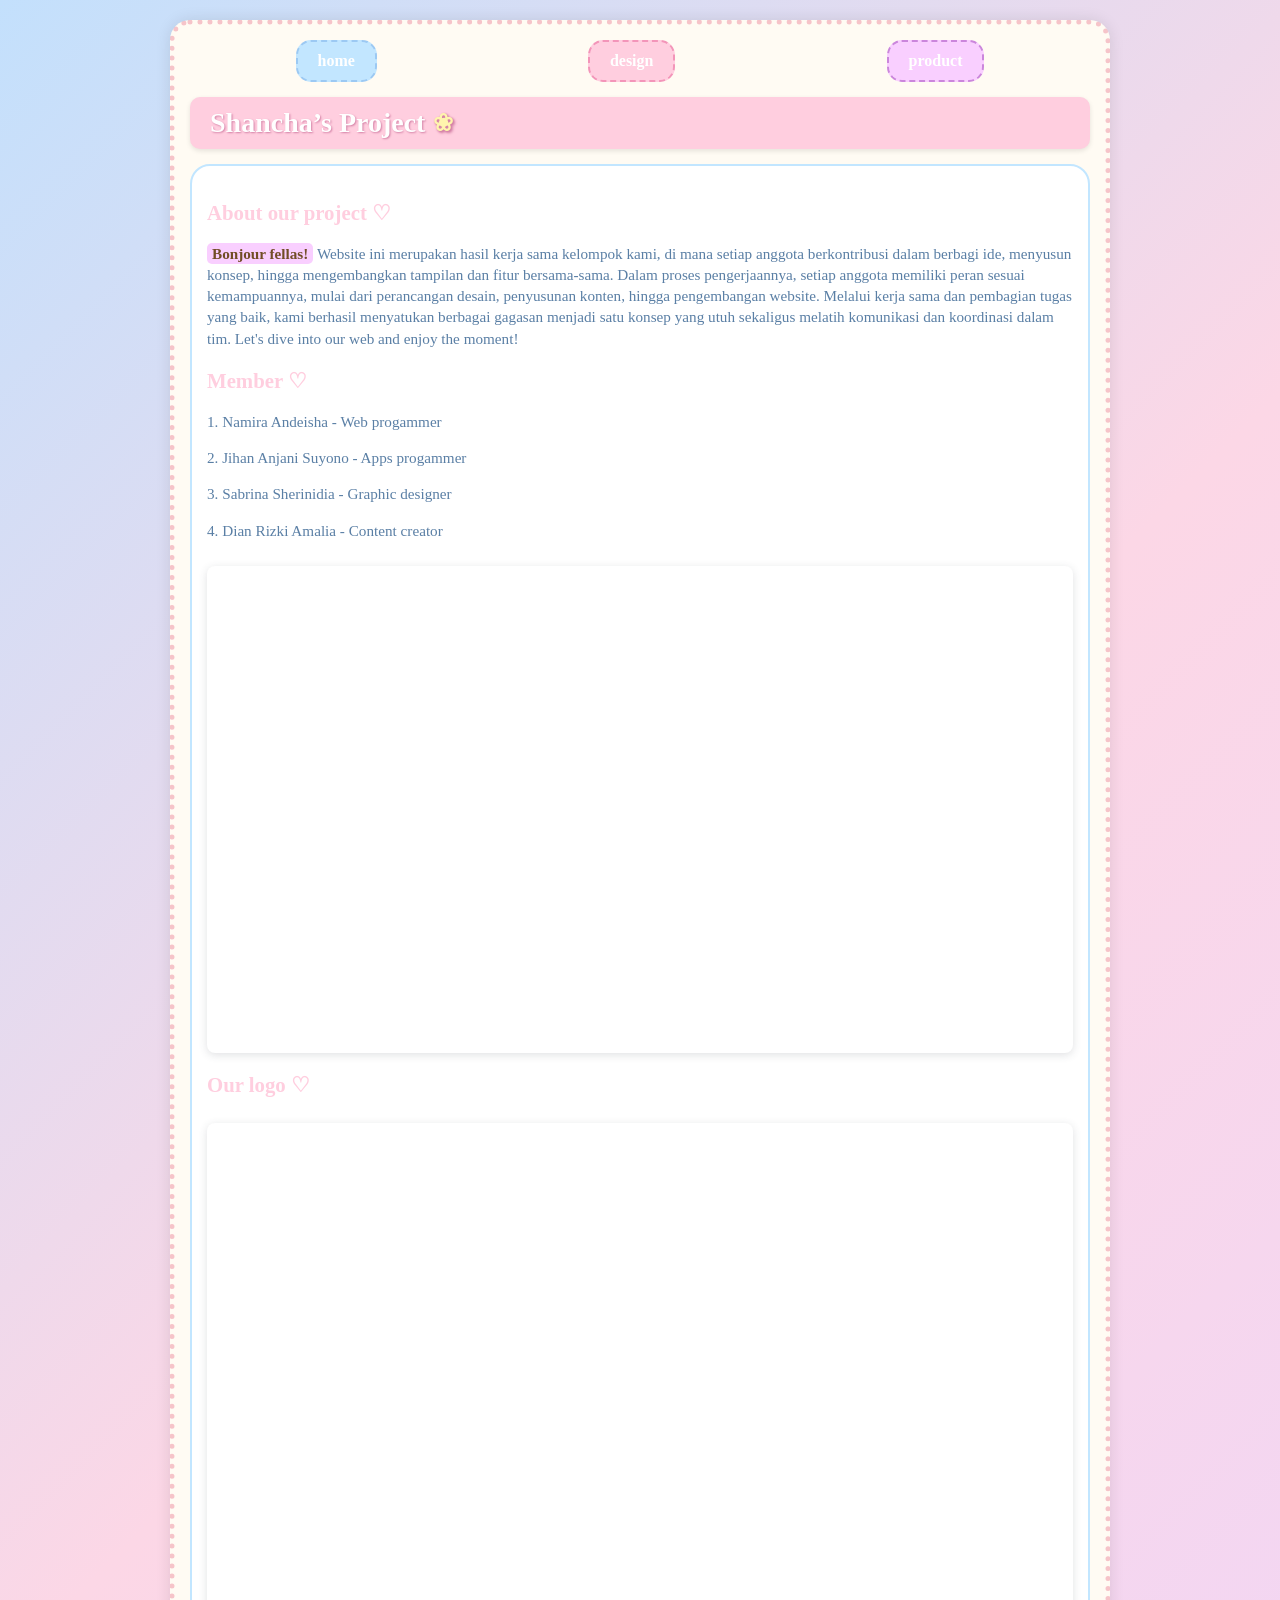
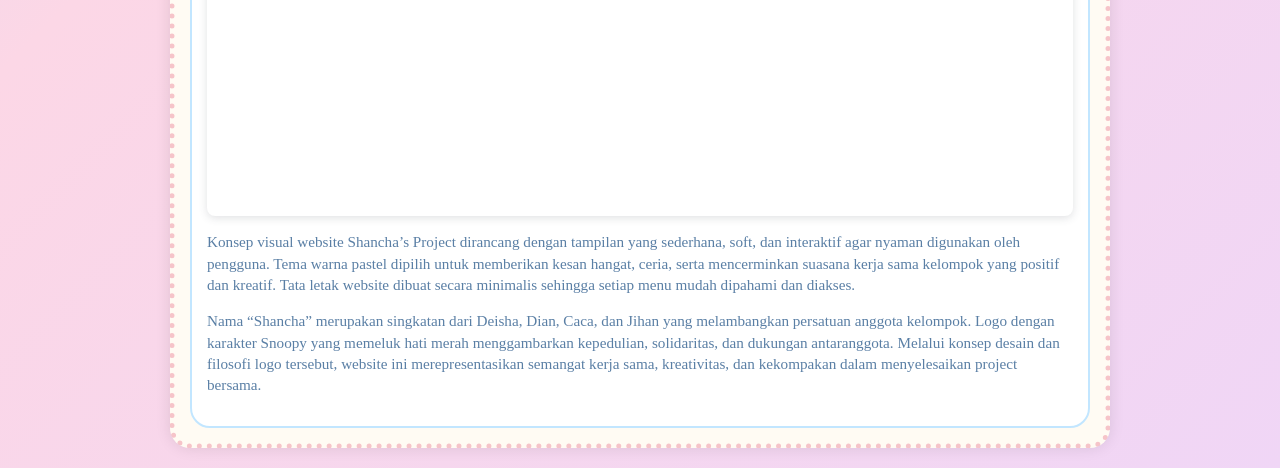
<file: index.html>
<!DOCTYPE html>
<html lang="en">
<head>
  <meta charset="UTF-8" />
  <meta name="viewport" content="width=device-width, initial-scale=1" />
  <title>Shancha’s Project</title>

  <style>
    /* Warna utama dari tema */
    :root {
      --blue: #c2e6ffff;
      --pink: #ffcedfff;
      --orange: #f9cfffff;
      --green: #a7cf7e;
      --light-blue: #b9dcfb;
      --background-gradient: linear-gradient(135deg, #c3e0fc 0%, #fcd7e6 50%, #f0d6f6ff 100%);
      --border-color: #f6c4c9;
      --font-family: 'Verdana';
    }
    /* Reset dan dasar */
    body {
      margin: 0;
      padding: 20px;
      background: var(--background-gradient);
      font-family: var(--font-family);
      color: #555;
      display: flex;
      justify-content: center;
      min-height: 100vh;
      box-sizing: border-box;
    }
    .container {
      background: #fffbf3ff;
      border: 5px dotted var(--border-color);
      border-radius: 20px;
      width: 900px;
      box-shadow: 0 0 15px rgba(0,0,0,0.1);
      padding: 15px;
    }
    /* Navbar */
    nav {
      display: flex;
      justify-content: space-around;
      margin-bottom: 15px;
    }
    nav a {
      text-decoration: none;
      padding: 10px 20px;
      border-radius: 15px;
      font-weight: bold;
      color: white;
      font-size: 1rem;
      transition: background-color 0.3s ease;
      box-shadow: 0 1px 3px rgba(255,255,255,0.7) inset;
      cursor: pointer;
    }
    nav a.home {
      background: var(--blue);
      border: 2px dashed #9cc9f3;
      box-shadow: none;
    }
    nav a.design {
      background: var(--pink);
      border: 2px dashed #f395b9;
      box-shadow: none;
    }
    nav a.product {
      background: var(--orange);
      border: 2px dashed #cb86dcff;
      box-shadow: none;
    }
    nav a:hover {
      filter: brightness(90%);
    }
    /* Header */
    .header {
      background: var(--pink);
      padding: 10px 20px;
      border-radius: 10px;
      display: flex;
      align-items: center;
      justify-content: space-between;
      box-shadow: 0 2px 5px rgba(0,0,0,0.1);
      margin-bottom: 15px;
    }
    .header .title {
      font-size: 1.75rem;
      font-weight: bold;
      color: #fff;
      text-shadow: 1px 1px 2px #d481a6;
      display: flex;
      align-items: center;
      gap: 8px;
    }
    .header .title .flower {
      font-size: 1.5rem;
      color: #fff4ae;
      filter: drop-shadow(1px 1px 1px #d481a6);
    }

    }
    /* Content */
    .content {
      display: flex;
      gap: 10px;
    }
    .about-section {
      flex: 2;
      border: 2px solid var(--blue);
      border-radius: 20px;
      padding: 15px;
      background: #fff;
      font-size: 0.95rem;
      color: #5a7fa5;
      line-height: 1.4;
    }
    .about-section h2 {
      font-size: 1.3rem;
      margin-bottom: 10px;
      color: var(--pink);
      font-weight: 700;
    }
    .about-section em {
      color: var(--pink);
      font-weight: 600;
    }
    .highlight {
      background: var(--orange);
      padding: 2px 5px;
      border-radius: 5px;
      color: #714d26;
      font-weight: 600;
    }
    /* Buttons section */
    .buttons-section {
      flex: 1;
      background: var(--light-blue);
      border: 3px solid var(--blue);
      border-radius: 15px;
      padding: 10px;
      display: flex;
      flex-direction: column;
      gap: 10px;
    }
    .buttons-section button {
      border: none;
      color: white;
      font-weight: bold;
      border-radius: 20px;
      padding: 10px 0;
      cursor: pointer;
      font-size: 1rem;
      box-shadow: inset 0 1px 2px rgba(255,255,255,0.7);
      transition: filter 0.3s ease;
    }
    .btn-pink {
      background-color: var(--pink);
    }
    .btn-orange {
      background-color: var(--orange);
    }
    .btn-green {
      background-color: var(--green);
    }
    .btn-blue {
      background-color: var(--blue);
    }
    .buttons-section button:hover {
      filter: brightness(80%);
    }
    /* Hearts background in header */
    .header::before {
      content: '';
      position: absolute;
      width: 100%;
      height: 120px;
      top: 75px;
      left: 0;
      pointer-events: none;
      background:
        radial-gradient(circle 5px at 20% 50%, #f5a6bb 99%, transparent 100%),
        radial-gradient(circle 5px at 30% 50%, #a4dff5 99%, transparent 100%),
        radial-gradient(circle 5px at 40% 50%, #f5a6bb 99%, transparent 100%);
      opacity: 0.15;
      z-index: -1;
    }
    <style>
  .tombol {
    background-color: blue;
    color: white;
    padding: 10px 20px;
    /* Transisi mulus selama 0.3 detik */
    transition: all 0.3s ease; 
  }

  </style>
</head>
<body>
  <div class="container">
    <nav>
      <a href="index.html" class="home">home</a>
      <a href="Design.html" class="design">design</a>
      <a href="Product.html" class="product">product</a>
    </nav>
    <div class="header" style="position: relative;">
      

      <div class="title">
        Shancha’s Project <span class="flower">❀</span> 
        
      </div>
        
      
    </div>
    <div class="content">
      <section class="about-section">
        <h2>About our project ♡</h2>
        <p>

          <span class="highlight"> Bonjour fellas!</span>
                    <span style="color: #fbfcb5ff;"></span> Website ini merupakan hasil kerja sama kelompok kami, di mana setiap anggota berkontribusi dalam berbagi ide, menyusun konsep, hingga mengembangkan tampilan dan fitur bersama-sama. Dalam proses pengerjaannya, setiap anggota memiliki peran sesuai kemampuannya, mulai dari perancangan desain, penyusunan konten, hingga pengembangan website. Melalui kerja sama dan pembagian tugas yang baik, kami berhasil menyatukan berbagai gagasan menjadi satu konsep yang utuh sekaligus melatih komunikasi dan koordinasi dalam tim. Let's dive into our web and enjoy the moment!


        </p>
        <h2> Member ♡</h2>
        <p> 
        <p> 1. Namira Andeisha - Web progammer </p>
        <p> 2. Jihan Anjani Suyono - Apps progammer </p>
        <p> 3. Sabrina Sherinidia - Graphic designer </p>
        <p> 4. Dian Rizki Amalia - Content creator </p>

<div style="position: relative; width: 100%; height: 0; padding-top: 56.2500%;
 padding-bottom: 0; box-shadow: 0 2px 8px 0 rgba(63,69,81,0.16); margin-top: 1.6em; margin-bottom: 0.9em; overflow: hidden;
 border-radius: 8px; will-change: transform;">
  <iframe loading="lazy" style="position: absolute; width: 100%; height: 100%; top: 0; left: 0; border: none; padding: 0;margin: 0;"
    src="https://www.canva.com/design/DAHGy3ewb2U/ZGof7NgaiYtwKCH-EkbNvQ/view?embed" allowfullscreen="allowfullscreen" allow="fullscreen">
  </iframe>
</div>
    
        <h2> Our logo ♡</h2>

<div style="position: relative; width: 100%; height: 0; padding-top: 80.0000%;
 padding-bottom: 0; box-shadow: 0 2px 8px 0 rgba(63,69,81,0.16); margin-top: 1.6em; margin-bottom: 0.9em; overflow: hidden;
 border-radius: 8px; will-change: transform;">
  <iframe loading="lazy" style="position: absolute; width: 100%; height: 100%; top: 0; left: 0; border: none; padding: 0;margin: 0;"
    src="https://www.canva.com/design/DAHH74NpVjY/SNbWgCcA87u50nV4fk_TMA/view?embed" allowfullscreen="allowfullscreen" allow="fullscreen">
  </iframe>
</div>
<a href="https:&#x2F;&#x2F;www.canva.com&#x2F;design&#x2F;DAHH74NpVjY&#x2F;SNbWgCcA87u50nV4fk_TMA&#x2F;view?utm_content=DAHH74NpVjY&amp;utm_campaign=designshare&amp;utm_medium=embeds&amp;utm_source=link" target="_blank" rel="noopener"></a>   
        <p>
<p>Konsep visual website Shancha’s Project dirancang dengan tampilan yang sederhana, soft, dan interaktif agar nyaman digunakan oleh pengguna. Tema warna pastel dipilih untuk memberikan kesan hangat, ceria, serta mencerminkan suasana kerja sama kelompok yang positif dan kreatif. Tata letak website dibuat secara minimalis sehingga setiap menu mudah dipahami dan diakses.</p>

 <p>Nama “Shancha” merupakan singkatan dari Deisha, Dian, Caca, dan Jihan yang melambangkan persatuan anggota kelompok. Logo dengan karakter Snoopy yang memeluk hati merah menggambarkan kepedulian, solidaritas, dan dukungan antaranggota. Melalui konsep desain dan filosofi logo tersebut, website ini merepresentasikan semangat kerja sama, kreativitas, dan kekompakan dalam menyelesaikan project bersama.</p>
  </div>
</body>
</html>
</file>
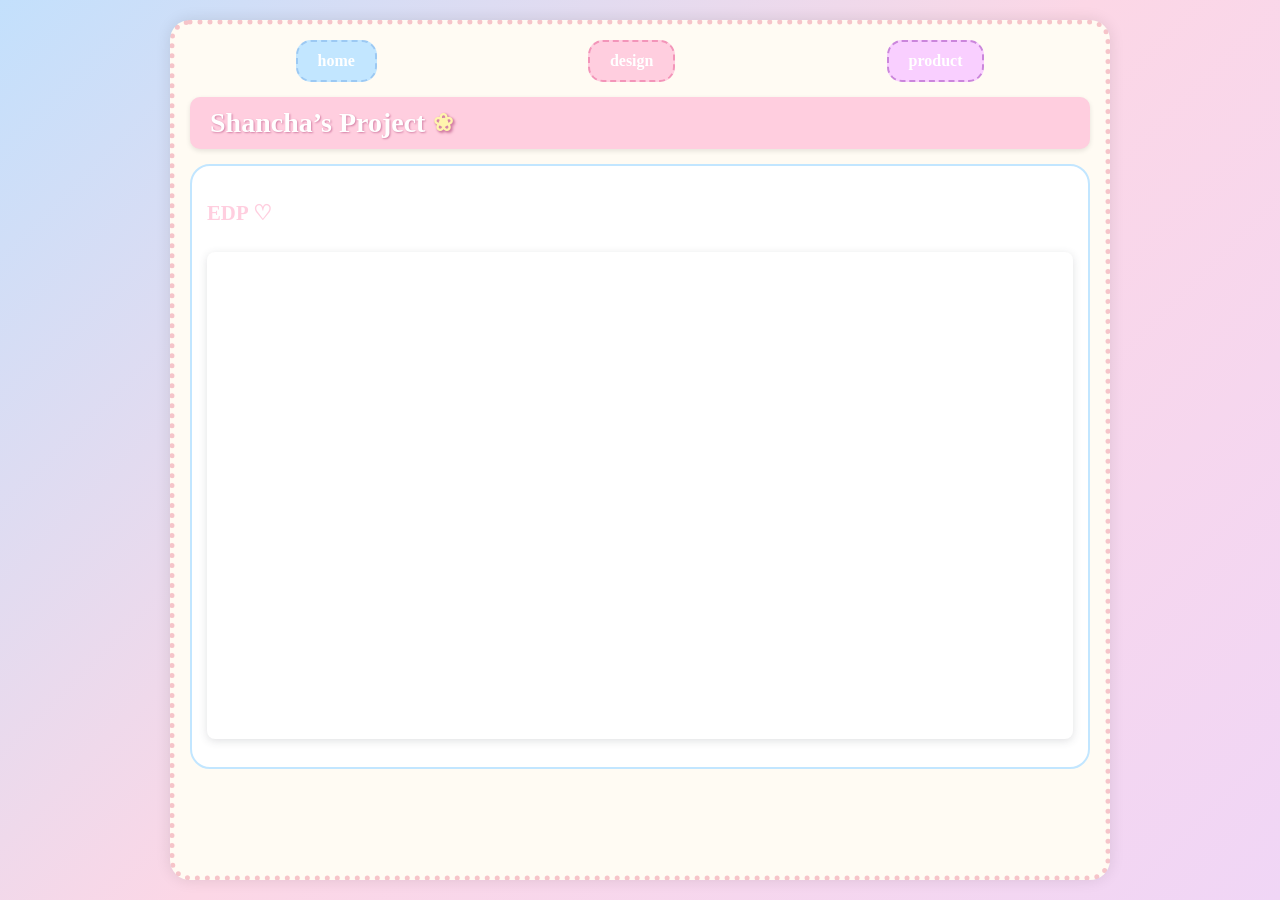
<file: Design.html>
<!DOCTYPE html>
<html lang="en">
<head>
  <meta charset="UTF-8" />
  <meta name="viewport" content="width=device-width, initial-scale=1" />
  <title>Shancha’s Project</title>
  <style>
    /* Warna utama dari tema */
    :root {
      --blue: #c2e6ffff;
      --pink: #ffcedfff;
      --orange: #f9cfffff;
      --green: #a7cf7e;
      --light-blue: #b9dcfb;
      --background-gradient: linear-gradient(135deg, #c3e0fc 0%, #fcd7e6 50%, #f0d6f6ff 100%);
      --border-color: #f6c4c9;
      --font-family: 'Verdana';
    }
    /* Reset dan dasar */
    body {
      margin: 0;
      padding: 20px;
      background: var(--background-gradient);
      font-family: var(--font-family);
      color: #555;
      display: flex;
      justify-content: center;
      min-height: 100vh;
      box-sizing: border-box;
    }
    .container {
      background: #fffbf3ff;
      border: 5px dotted var(--border-color);
      border-radius: 20px;
      width: 900px;
      box-shadow: 0 0 15px rgba(0,0,0,0.1);
      padding: 15px;
    }
    /* Navbar */
    nav {
      display: flex;
      justify-content: space-around;
      margin-bottom: 15px;
    }
    nav a {
      text-decoration: none;
      padding: 10px 20px;
      border-radius: 15px;
      font-weight: bold;
      color: white;
      font-size: 1rem;
      transition: background-color 0.3s ease;
      box-shadow: 0 1px 3px rgba(255,255,255,0.7) inset;
      cursor: pointer;
    }
    nav a.home {
      background: var(--blue);
      border: 2px dashed #9cc9f3;
      box-shadow: none;
    }
    nav a.design {
      background: var(--pink);
      border: 2px dashed #f395b9;
      box-shadow: none;
    }
    nav a.product {
      background: var(--orange);
      border: 2px dashed #cb86dcff;
      box-shadow: none;
    }
    nav a:hover {
      filter: brightness(90%);
    }
    /* Header */
    .header {
      background: var(--pink);
      padding: 10px 20px;
      border-radius: 10px;
      display: flex;
      align-items: center;
      justify-content: space-between;
      box-shadow: 0 2px 5px rgba(0,0,0,0.1);
      margin-bottom: 15px;
    }
    .header .title {
      font-size: 1.75rem;
      font-weight: bold;
      color: #fff;
      text-shadow: 1px 1px 2px #d481a6;
      display: flex;
      align-items: center;
      gap: 8px;
    }
    .header .title .flower {
      font-size: 1.5rem;
      color: #fff4ae;
      filter: drop-shadow(1px 1px 1px #d481a6);
    }

    }
    /* Content */
    .content {
      display: flex;
      gap: 10px;
    }
    .about-section {
      flex: 2;
      border: 2px solid var(--blue);
      border-radius: 20px;
      padding: 15px;
      background: #fff;
      font-size: 0.95rem;
      color: #5a7fa5;
      line-height: 1.4;
    }
    .about-section h2 {
      font-size: 1.3rem;
      margin-bottom: 10px;
      color: var(--pink);
      font-weight: 700;
    }
    .about-section em {
      color: var(--pink);
      font-weight: 600;
    }
    .highlight {
      background: var(--orange);
      padding: 2px 5px;
      border-radius: 5px;
      color: #714d26;
      font-weight: 600;
    }
    /* Buttons section */
    .buttons-section {
      flex: 1;
      background: var(--light-blue);
      border: 3px solid var(--blue);
      border-radius: 15px;
      padding: 10px;
      display: flex;
      flex-direction: column;
      gap: 10px;
    }
    .buttons-section button {
      border: none;
      color: white;
      font-weight: bold;
      border-radius: 20px;
      padding: 10px 0;
      cursor: pointer;
      font-size: 1rem;
      box-shadow: inset 0 1px 2px rgba(255,255,255,0.7);
      transition: filter 0.3s ease;
    }
    .btn-pink {
      background-color: var(--pink);
    }
    .btn-orange {
      background-color: var(--orange);
    }
    .btn-green {
      background-color: var(--green);
    }
    .btn-blue {
      background-color: var(--blue);
    }
    .buttons-section button:hover {
      filter: brightness(80%);
    }
    /* Hearts background in header */
    .header::before {
      content: '';
      position: absolute;
      width: 100%;
      height: 120px;
      top: 75px;
      left: 0;
      pointer-events: none;
      background:
        radial-gradient(circle 5px at 20% 50%, #f5a6bb 99%, transparent 100%),
        radial-gradient(circle 5px at 30% 50%, #a4dff5 99%, transparent 100%),
        radial-gradient(circle 5px at 40% 50%, #f5a6bb 99%, transparent 100%);
      opacity: 0.15;
      z-index: -1;
    }

  </style>
</head>
<body>
  <div class="container">
    <nav>
      <a href="index.html" class="home">home</a>
      <a href="Design.html" class="design">design</a>
      <a href="Product.html" class="product">product</a>
    </nav>
    <div class="header" style="position: relative;">

    

      <div class="title">
        Shancha’s Project <span class="flower">❀</span> 
        
      </div>
        
      
    </div>
    <div class="content">
      <section class="about-section">
        <h2> EDP ♡</h2>

     <div style="position: relative; width: 100%; height: 0; padding-top: 56.2500%;
 padding-bottom: 0; box-shadow: 0 2px 8px 0 rgba(63,69,81,0.16); margin-top: 1.6em; margin-bottom: 0.9em; overflow: hidden;
 border-radius: 8px; will-change: transform;">
  <iframe loading="lazy" style="position: absolute; width: 100%; height: 100%; top: 0; left: 0; border: none; padding: 0;margin: 0;"
    src="https://www.canva.com/design/DAHGy505jGE/4eLl4X3Ykpa1_N1S8wwPLQ/view?embed" allowfullscreen="allowfullscreen" allow="fullscreen">
  </iframe>
</div>
<a href="https:&#x2F;&#x2F;www.canva.com&#x2F;design&#x2F;DAHGy505jGE&#x2F;4eLl4X3Ykpa1_N1S8wwPLQ&#x2F;view?utm_content=DAHGy505jGE&amp;utm_campaign=designshare&amp;utm_medium=embeds&amp;utm_source=link" target="_blank" rel="noopener"></a> 


          
                    <span style="color: #54abf6;"></span> 



</body>
</html>
</file>
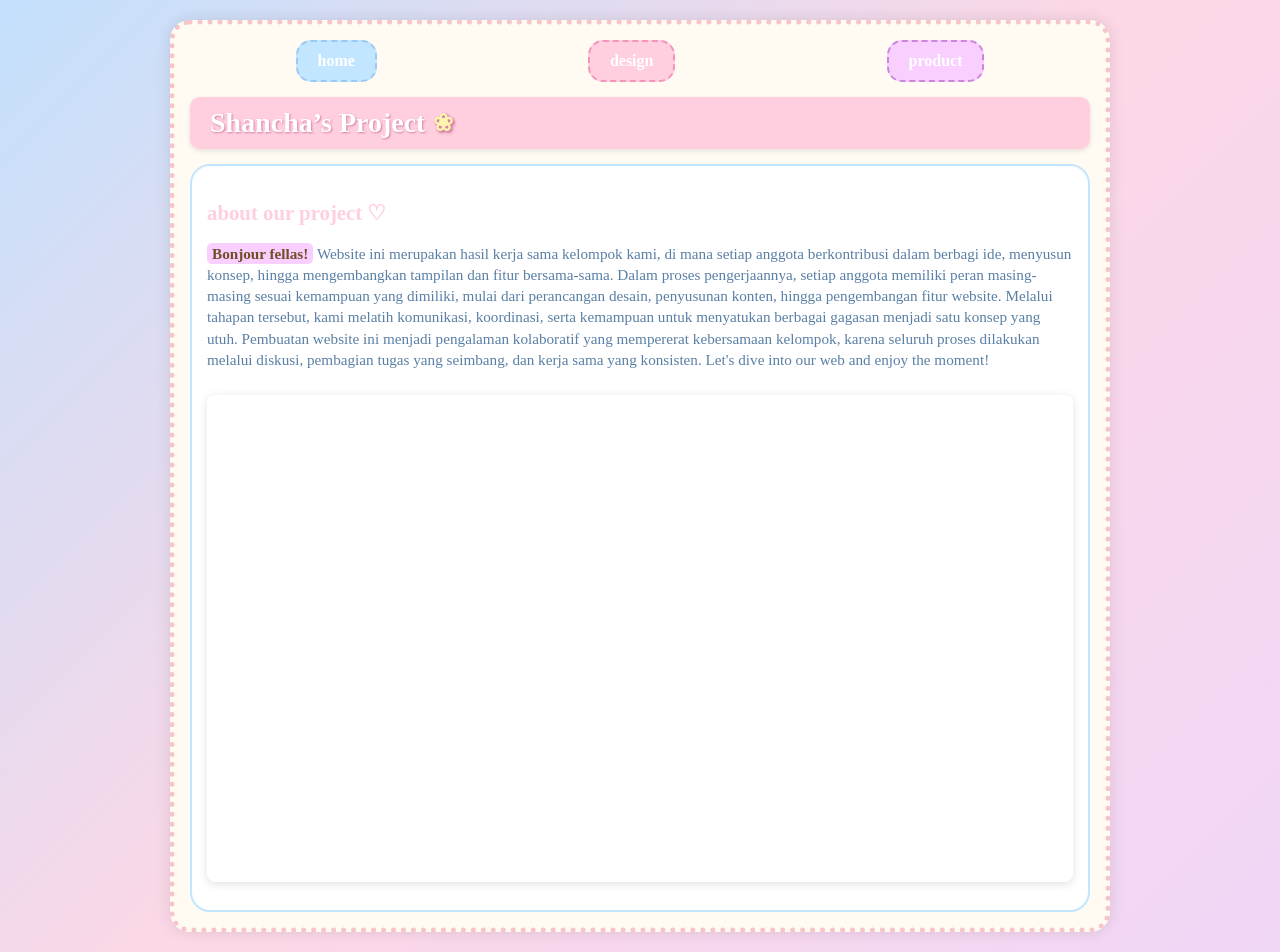
<file: index.html.html>
<!DOCTYPE html>
<html lang="en">
<head>
  <meta charset="UTF-8" />
  <meta name="viewport" content="width=device-width, initial-scale=1" />
  <title>Shancha’s Project</title>
  <style>
    /* Warna utama dari tema */
    :root {
      --blue: #c2e6ffff;
      --pink: #ffcedfff;
      --orange: #f9cfffff;
      --green: #a7cf7e;
      --light-blue: #b9dcfb;
      --background-gradient: linear-gradient(135deg, #c3e0fc 0%, #fcd7e6 50%, #f0d6f6ff 100%);
      --border-color: #f6c4c9;
      --font-family: 'Verdana';
    }
    /* Reset dan dasar */
    body {
      margin: 0;
      padding: 20px;
      background: var(--background-gradient);
      font-family: var(--font-family);
      color: #555;
      display: flex;
      justify-content: center;
      min-height: 100vh;
      box-sizing: border-box;
    }
    .container {
      background: #fffbf3ff;
      border: 5px dotted var(--border-color);
      border-radius: 20px;
      width: 900px;
      box-shadow: 0 0 15px rgba(0,0,0,0.1);
      padding: 15px;
    }
    /* Navbar */
    nav {
      display: flex;
      justify-content: space-around;
      margin-bottom: 15px;
    }
    nav a {
      text-decoration: none;
      padding: 10px 20px;
      border-radius: 15px;
      font-weight: bold;
      color: white;
      font-size: 1rem;
      transition: background-color 0.3s ease;
      box-shadow: 0 1px 3px rgba(255,255,255,0.7) inset;
      cursor: pointer;
    }
    nav a.home {
      background: var(--blue);
      border: 2px dashed #9cc9f3;
      box-shadow: none;
    }
    nav a.design {
      background: var(--pink);
      border: 2px dashed #f395b9;
      box-shadow: none;
    }
    nav a.product {
      background: var(--orange);
      border: 2px dashed #cb86dcff;
      box-shadow: none;
    }
    nav a:hover {
      filter: brightness(90%);
    }
    /* Header */
    .header {
      background: var(--pink);
      padding: 10px 20px;
      border-radius: 10px;
      display: flex;
      align-items: center;
      justify-content: space-between;
      box-shadow: 0 2px 5px rgba(0,0,0,0.1);
      margin-bottom: 15px;
    }
    .header .title {
      font-size: 1.75rem;
      font-weight: bold;
      color: #fff;
      text-shadow: 1px 1px 2px #d481a6;
      display: flex;
      align-items: center;
      gap: 8px;
    }
    .header .title .flower {
      font-size: 1.5rem;
      color: #fff4ae;
      filter: drop-shadow(1px 1px 1px #d481a6);
    }

    }
    /* Content */
    .content {
      display: flex;
      gap: 10px;
    }
    .about-section {
      flex: 2;
      border: 2px solid var(--blue);
      border-radius: 20px;
      padding: 15px;
      background: #fff;
      font-size: 0.95rem;
      color: #5a7fa5;
      line-height: 1.4;
    }
    .about-section h2 {
      font-size: 1.3rem;
      margin-bottom: 10px;
      color: var(--pink);
      font-weight: 700;
    }
    .about-section em {
      color: var(--pink);
      font-weight: 600;
    }
    .highlight {
      background: var(--orange);
      padding: 2px 5px;
      border-radius: 5px;
      color: #714d26;
      font-weight: 600;
    }
    /* Buttons section */
    .buttons-section {
      flex: 1;
      background: var(--light-blue);
      border: 3px solid var(--blue);
      border-radius: 15px;
      padding: 10px;
      display: flex;
      flex-direction: column;
      gap: 10px;
    }
    .buttons-section button {
      border: none;
      color: white;
      font-weight: bold;
      border-radius: 20px;
      padding: 10px 0;
      cursor: pointer;
      font-size: 1rem;
      box-shadow: inset 0 1px 2px rgba(255,255,255,0.7);
      transition: filter 0.3s ease;
    }
    .btn-pink {
      background-color: var(--pink);
    }
    .btn-orange {
      background-color: var(--orange);
    }
    .btn-green {
      background-color: var(--green);
    }
    .btn-blue {
      background-color: var(--blue);
    }
    .buttons-section button:hover {
      filter: brightness(80%);
    }
    /* Hearts background in header */
    .header::before {
      content: '';
      position: absolute;
      width: 100%;
      height: 120px;
      top: 75px;
      left: 0;
      pointer-events: none;
      background:
        radial-gradient(circle 5px at 20% 50%, #f5a6bb 99%, transparent 100%),
        radial-gradient(circle 5px at 30% 50%, #a4dff5 99%, transparent 100%),
        radial-gradient(circle 5px at 40% 50%, #f5a6bb 99%, transparent 100%);
      opacity: 0.15;
      z-index: -1;
    }
    <style>
  .tombol {
    background-color: blue;
    color: white;
    padding: 10px 20px;
    /* Transisi mulus selama 0.3 detik */
    transition: all 0.3s ease; 
  }

  </style>
</head>
<body>
  <div class="container">
    <nav>
      <a href="index.html" class="home">home</a>
      <a href="Design.html" class="design">design</a>
      <a href="Product.html" class="product">product</a>
    </nav>
    <div class="header" style="position: relative;">
      

      <div class="title">
        Shancha’s Project <span class="flower">❀</span> 
        
      </div>
        
      
    </div>
    <div class="content">
      <section class="about-section">
        <h2>about our project ♡</h2>
        <p>

          <span class="highlight"> Bonjour fellas!</span>
                    <span style="color: #fbfcb5ff;"></span> Website ini merupakan hasil kerja sama kelompok kami, di mana setiap anggota berkontribusi dalam berbagi ide, menyusun konsep, hingga mengembangkan tampilan dan fitur bersama-sama. Dalam proses pengerjaannya, setiap anggota memiliki peran masing-masing sesuai kemampuan yang dimiliki, mulai dari perancangan desain, penyusunan konten, hingga pengembangan fitur website. Melalui tahapan tersebut, kami melatih komunikasi, koordinasi, serta kemampuan untuk menyatukan berbagai gagasan menjadi satu konsep yang utuh.

Pembuatan website ini menjadi pengalaman kolaboratif yang mempererat kebersamaan kelompok, karena seluruh proses dilakukan melalui diskusi, pembagian tugas yang seimbang, dan kerja sama yang konsisten.

Let's dive into our web and enjoy the moment!
        </p>
<div style="position: relative; width: 100%; height: 0; padding-top: 56.2500%;
 padding-bottom: 0; box-shadow: 0 2px 8px 0 rgba(63,69,81,0.16); margin-top: 1.6em; margin-bottom: 0.9em; overflow: hidden;
 border-radius: 8px; will-change: transform;">
  <iframe loading="lazy" style="position: absolute; width: 100%; height: 100%; top: 0; left: 0; border: none; padding: 0;margin: 0;"
    src="https://www.canva.com/design/DAHGy3ewb2U/ZGof7NgaiYtwKCH-EkbNvQ/view?embed" allowfullscreen="allowfullscreen" allow="fullscreen">
  </iframe>
</div>
<a href="https:&#x2F;&#x2F;www.canva.com&#x2F;design&#x2F;DAHGy3ewb2U&#x2F;ZGof7NgaiYtwKCH-EkbNvQ&#x2F;view?utm_content=DAHGy3ewb2U&amp;utm_campaign=designshare&amp;utm_medium=embeds&amp;utm_source=link" target="_blank" rel="noopener"></a>
      
    </div>
  </div>
</body>
</html>
</file>
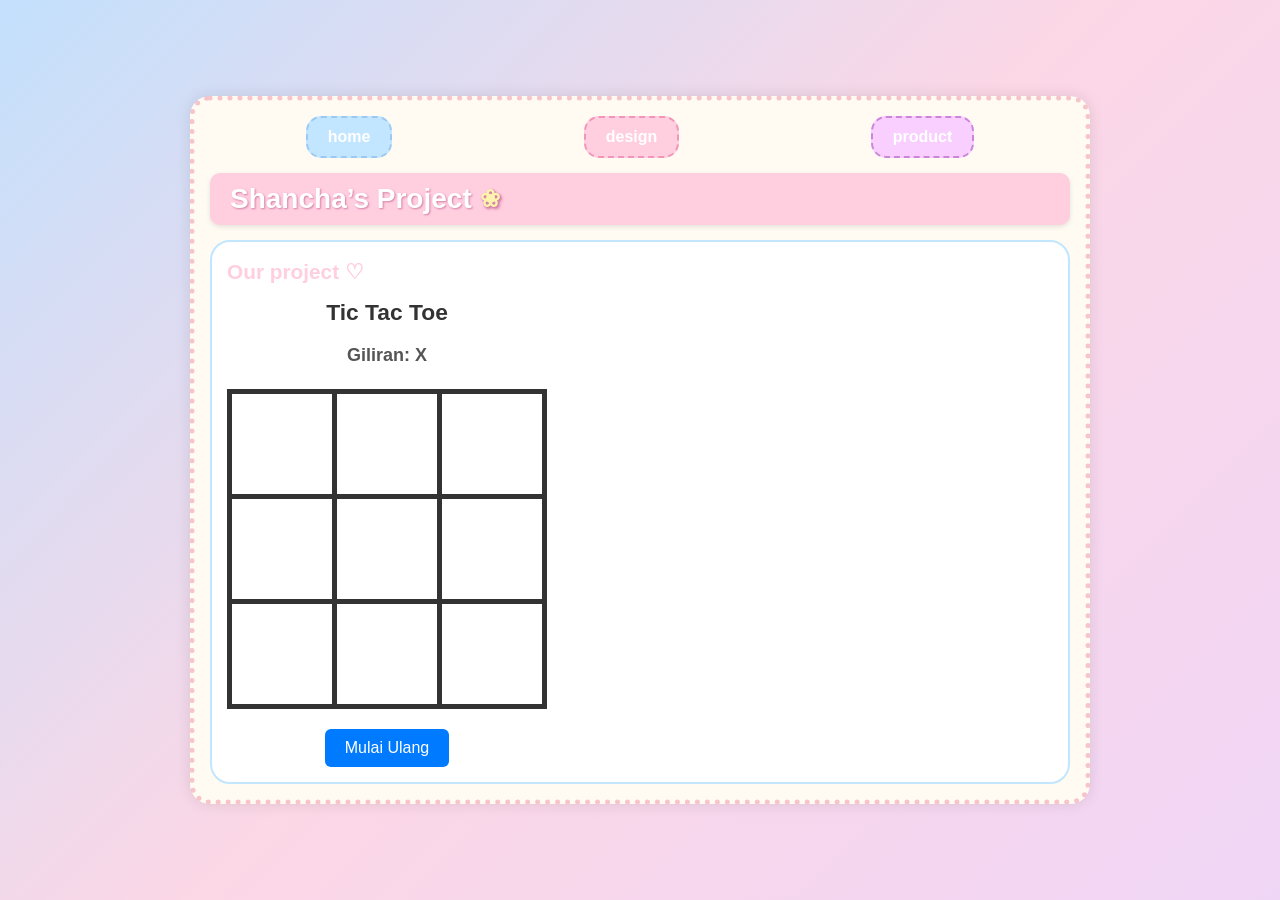
<file: Product.html>
<!DOCTYPE html>
<html lang="en">
<head>
  <meta charset="UTF-8" />
  <meta name="viewport" content="width=device-width, initial-scale=1" />
  <title>Shancha’s Project</title>
  <style>
    /* Warna utama dari tema */
    :root {
      --blue: #c2e6ffff;
      --pink: #ffcedfff;
      --orange: #f9cfffff;
      --green: #a7cf7e;
      --light-blue: #b9dcfb;
      --background-gradient: linear-gradient(135deg, #c3e0fc 0%, #fcd7e6 50%, #f0d6f6ff 100%);
      --border-color: #f6c4c9;
      --font-family: 'Verdana';
    }
    /* Reset dan dasar */
    body {
      margin: 0;
      padding: 20px;
      background: var(--background-gradient);
      font-family: var(--font-family);
      color: #555;
      display: flex;
      justify-content: center;
      min-height: 100vh;
      box-sizing: border-box;
    }

    .container {
      background: #fffbf3ff;
      border: 5px dotted var(--border-color);
      border-radius: 20px;
      width: 900px;
      box-shadow: 0 0 15px rgba(0,0,0,0.1);
      padding: 15px;
    }
    /* Navbar */
    nav {
      display: flex;
      justify-content: space-around;
      margin-bottom: 15px;
    }
    nav a {
      text-decoration: none;
      padding: 10px 20px;
      border-radius: 15px;
      font-weight: bold;
      color: white;
      font-size: 1rem;
      transition: background-color 0.3s ease;
      box-shadow: 0 1px 3px rgba(255,255,255,0.7) inset;
      cursor: pointer;
    }
    nav a.home {
      background: var(--blue);
      border: 2px dashed #9cc9f3;
      box-shadow: none;
    }
    nav a.design {
      background: var(--pink);
      border: 2px dashed #f395b9;
      box-shadow: none;
    }
    nav a.product {
      background: var(--orange);
      border: 2px dashed #cb86dcff;
      box-shadow: none;
    }
    nav a:hover {
      filter: brightness(90%);
    }
    /* Header */
    .header {
      background: var(--pink);
      padding: 10px 20px;
      border-radius: 10px;
      display: flex;
      align-items: center;
      justify-content: space-between;
      box-shadow: 0 2px 5px rgba(0,0,0,0.1);
      margin-bottom: 15px;
    }
    .header .title {
      font-size: 1.75rem;
      font-weight: bold;
      color: #fff;
      text-shadow: 1px 1px 2px #d481a6;
      display: flex;
      align-items: center;
      gap: 8px;
    }
    .header .title .flower {
      font-size: 1.5rem;
      color: #fff4ae;
      filter: drop-shadow(1px 1px 1px #d481a6);
    }

    }
    /* Content */
    .content {
      display: flex;
      gap: 10px;
    }
    .about-section {
      flex: 2;
      border: 2px solid var(--blue);
      border-radius: 20px;
      padding: 15px;
      background: #fff;
      font-size: 0.95rem;
      color: #5a7fa5;
      line-height: 1.4;
    }
    .about-section h2 {
      font-size: 1.3rem;
      margin-bottom: 10px;
      color: var(--pink);
      font-weight: 700;
    }
    .about-section em {
      color: var(--pink);
      font-weight: 600;
    }
    .highlight {
      background: var(--orange);
      padding: 2px 5px;
      border-radius: 5px;
      color: #714d26;
      font-weight: 600;
    }
    /* Buttons section */
    .buttons-section {
      flex: 1;
      background: var(--light-blue);
      border: 3px solid var(--blue);
      border-radius: 15px;
      padding: 10px;
      display: flex;
      flex-direction: column;
      gap: 10px;
    }
    .buttons-section button {
      border: none;
      color: white;
      font-weight: bold;
      border-radius: 20px;
      padding: 10px 0;
      cursor: pointer;
      font-size: 1rem;
      box-shadow: inset 0 1px 2px rgba(255,255,255,0.7);
      transition: filter 0.3s ease;
    }
    .btn-pink {
      background-color: var(--pink);
    }
    .btn-orange {
      background-color: var(--orange);
    }
    .btn-green {
      background-color: var(--green);
    }
    .btn-blue {
      background-color: var(--blue);
    }
    .buttons-section button:hover {
      filter: brightness(80%);
    }
    /* Hearts background in header */
    .header::before {
      content: '';
      position: absolute;
      width: 100%;
      height: 120px;
      top: 75px;
      left: 0;
      pointer-events: none;
      background:
        radial-gradient(circle 5px at 20% 50%, #f5a6bb 99%, transparent 100%),
        radial-gradient(circle 5px at 30% 50%, #a4dff5 99%, transparent 100%),
        radial-gradient(circle 5px at 40% 50%, #f5a6bb 99%, transparent 100%);
      opacity: 0.15;
      z-index: -1;
    }
  </style>
</head>
<body>
  <div class="container">
    <nav>
      <a href="index.html" class="home">home</a>
      <a href="Design.html" class="design">design</a>
      <a href="Product.html" class="product">product</a>
    </nav>
    <div class="header" style="position: relative;">
      

      <div class="title">
        Shancha’s Project <span class="flower">❀</span> 
        
      </div>
        
      
    </div>
    
    <div class="content">
      <section class="about-section">
        <h2> Our project ♡</h2>
<!DOCTYPE html>
<html lang="id">
<head>
<meta charset="UTF-8">
<meta name="viewport" content="width=device-width, initial-scale=1.0">
<title>Tic Tac Toe</title>

<style>
*{
    margin:0;
    padding:0;
    box-sizing:border-box;
}

body{
    min-height:100vh;
    display:flex;
    justify-content:center;
    align-items:center;
    background-color:#f4f4f9;
    font-family:Arial, sans-serif;
}

.game-container{
    text-align:center;
    width:320px;
}

h1{
    margin-bottom:15px;
    color:#333;
}

.status{
    margin-bottom:20px;
    font-size:18px;
    font-weight:bold;
    color:#555;
    min-height:25px;
}

.board{
    display:grid;
    grid-template-columns:repeat(3, 1fr);
    gap:5px;
    background:#333;
    border:5px solid #333;
    margin-bottom:20px;
}

.cell{
    width:100px;
    height:100px;
    background:#fff;
    display:flex;
    justify-content:center;
    align-items:center;
    font-size:3rem;
    font-weight:bold;
    cursor:pointer;
    user-select:none;
    transition:background-color 0.2s;
}

.cell:hover{
    background:#e6e6e6;
}

button{
    padding:10px 20px;
    font-size:16px;
    border:none;
    border-radius:6px;
    background:#007BFF;
    color:white;
    cursor:pointer;
    transition:background-color 0.2s;
}

button:hover{
    background:#0056b3;
}
</style>
</head>

<body>

<div class="game-container">
    <h1>Tic Tac Toe</h1>

    <div class="status" id="status">
        Giliran: X
    </div>

    <div class="board">
        <div class="cell" data-index="0"></div>
        <div class="cell" data-index="1"></div>
        <div class="cell" data-index="2"></div>
        <div class="cell" data-index="3"></div>
        <div class="cell" data-index="4"></div>
        <div class="cell" data-index="5"></div>
        <div class="cell" data-index="6"></div>
        <div class="cell" data-index="7"></div>
        <div class="cell" data-index="8"></div>
    </div>

    <button onclick="restartGame()">Mulai Ulang</button>
</div>

<script>
const statusDisplay = document.getElementById("status");
const cells = document.querySelectorAll(".cell");

let gameActive = true;
let currentPlayer = "X";
let gameState = ["","","","","","","","",""];

const winningConditions = [
    [0,1,2],
    [3,4,5],
    [6,7,8],
    [0,3,6],
    [1,4,7],
    [2,5,8],
    [0,4,8],
    [2,4,6]
];

function handleCellClick(event){
    const clickedCell = event.target;
    const clickedCellIndex = parseInt(
        clickedCell.getAttribute("data-index")
    );

    if(
        gameState[clickedCellIndex] !== "" ||
        !gameActive
    ){
        return;
    }

    handleCellPlayed(clickedCell, clickedCellIndex);
    handleResultValidation();
}

function handleCellPlayed(clickedCell, clickedCellIndex){
    gameState[clickedCellIndex] = currentPlayer;
    clickedCell.innerText = currentPlayer;
}

function handleResultValidation(){
    let roundWon = false;

    for(let i = 0; i < winningConditions.length; i++){
        const condition = winningConditions[i];

        const a = gameState[condition[0]];
        const b = gameState[condition[1]];
        const c = gameState[condition[2]];

        if(a === "" || b === "" || c === ""){
            continue;
        }

        if(a === b && b === c){
            roundWon = true;
            break;
        }
    }

    if(roundWon){
        statusDisplay.innerText =
            currentPlayer + " MENANG!";
        gameActive = false;
        return;
    }

    if(!gameState.includes("")){
        statusDisplay.innerText = "SERI!";
        gameActive = false;
        return;
    }

    currentPlayer = currentPlayer === "X" ? "O" : "X";
    statusDisplay.innerText =
        "Giliran: " + currentPlayer;
}

function restartGame(){
    gameActive = true;
    currentPlayer = "X";
    gameState = ["","","","","","","","",""];

    statusDisplay.innerText = "Giliran: X";

    cells.forEach(cell => {
        cell.innerText = "";
    });
}

cells.forEach(cell => {
    cell.addEventListener("click", handleCellClick);
});
</script>

</body>
</html>
</body>
</html>
</file>
